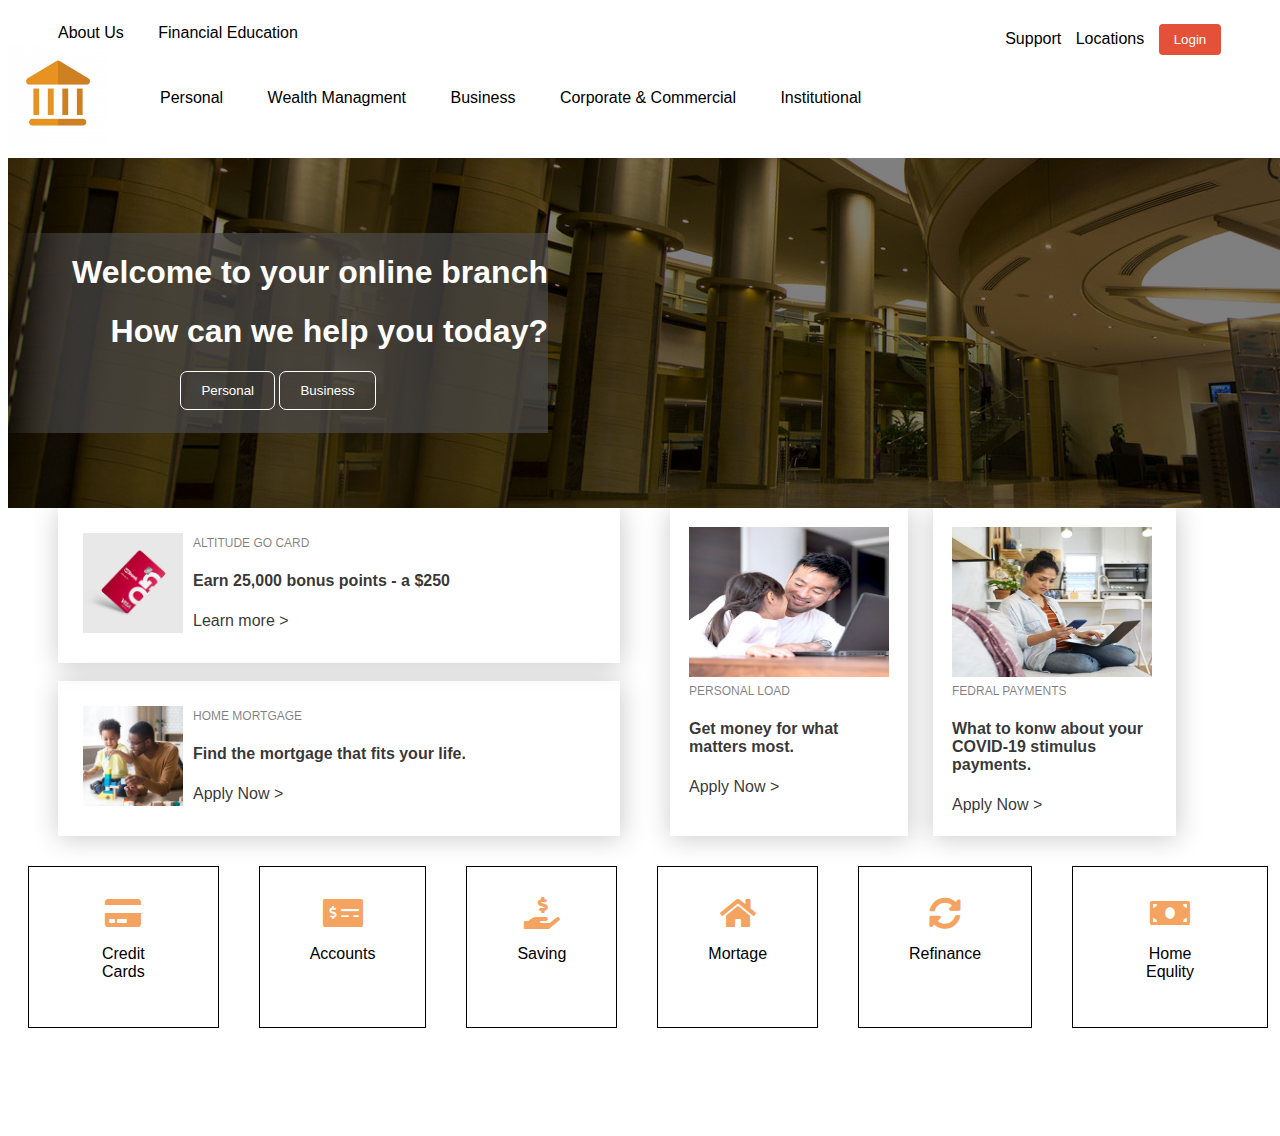
<file: 1_BankHome/index.html>
<!DOCTYPE html>
<html lang="en">
<head>
    <meta charset="UTF-8">
    <meta name="viewport" content="width=device-width, initial-scale=1.0">
    <title>Bank</title>
    <link rel="stylesheet" href="./style.css">
    <link href="https://cdnjs.cloudflare.com/ajax/libs/font-awesome/5.11.2/css/all.min.css"
rel="stylesheet" crossorigin="anonymous" />
</head>
<body>
<div id="Container">
    <div class="header">
         <div class="utilities">
              
                <div class="first-div">
                    <ul>
                        <li><a href="#">About Us</a></li>
                        <li class="li-class"><a href="#">Financial Education</a></li>
                    </ul>
                </div>
                    <ul>
                        <li><a href="#">Support</a></li>
                        <li><a href="#">Locations</a></li>
                        <li><button>Login</button></li>
                    </ul>
        </div>
                <div class="product-div">
                    <div class="logo-div">
                    <img src="./images/logo.jpg" alt="">
                   
                </div>
                <nav>
                <ul>
                    <li><a href="#">Personal</a></li>
                    <li><a href="#">Wealth Managment</a></li>
                    <li><a href="#">Business</a></li>
                    <li><a href="#">Corporate & Commercial</a></li>
                    <li><a href="#">Institutional</a></li>
                </ul>
            </nav>
                </div>
            
        </div>
        <div class="body-wrapper">
        <div class="body">
            <div class="center-detail">
                <h1>Welcome to your online branch</h1>
                <h1>How can we help you today?</h1>
                <div>
                <button class="margin-btn">Personal</button>
                <button >Business</button>
            </div>
            </div>
           
        </div>
    </div>
        <div class="middle-body">
        <div class="body-2">
        <div class="card-1">
            <span class="img-span"><img src="./images/alt-go-card.jpg" alt=""></span>
                <span class="light-heading-span"> ALTITUDE GO CARD</span> 
            <h4>Earn 25,000 bonus points - a $250</h4>
            <p><a href="#">Learn more > </a></p>
        </div> 
    
    <br>
    <div class="card-2">
        <span class="img-span"><img src="./images/home-mortage.jpg" alt=""></span>
            <span class="light-heading-span"> HOME MORTGAGE</span> 
        <h4>Find the mortgage that fits your life.</h4>
        <p><a href="#">Apply Now > </a></p>
    </div> 
    </div>
    <div class="body-2-front">
        <div class="card-3">
            <div>
            <span class="img-span"><img src="./images/personal-loan.jpg" alt=""></span>
                <span class="light-heading-span-2"> PERSONAL LOAD</span> 
            <h4>Get money for what matters most.</h4>
            <p><a href="#">Apply Now > </a></p>
        </div>
        </div>
        <div class="body-2-front">
            <div class="card-4">
                <div>
                <span class="img-span"><img src="./images/fd-payments.jpg" alt=""></span>
                    <span class="light-heading-span-2"> FEDRAL PAYMENTS</span> 
                <h4>What to konw about your COVID-19 stimulus payments.</h4>
                <p><a href="#">Apply Now > </a></p>
            </div>
            </div>
    </div>
</div>
</div>
<div>
<footer>
    <div class="sub-footer">
    <span><i class="fas fa-credit-card fa-2x"></i><p>Credit Cards</p></span>
    <span><i class="fas fa-money-check-alt fa-2x"></i><p>Accounts</p></span>
    <span><i class="fas fa-hand-holding-usd fa-2x"></i><p>Saving</p></span>
    <span><i class="fas fa-home fa-2x"></i><p>Mortage</p></span>
    <span><i class="fas fa-sync-alt fa-2x"></i><p>Refinance</p></span>
    <span><i class="fas fa-money-bill fa-2x "></i><p>Home Equlity</p></span>
    </div>
</footer>
</div>
</div>
</body>
</html>
</file>
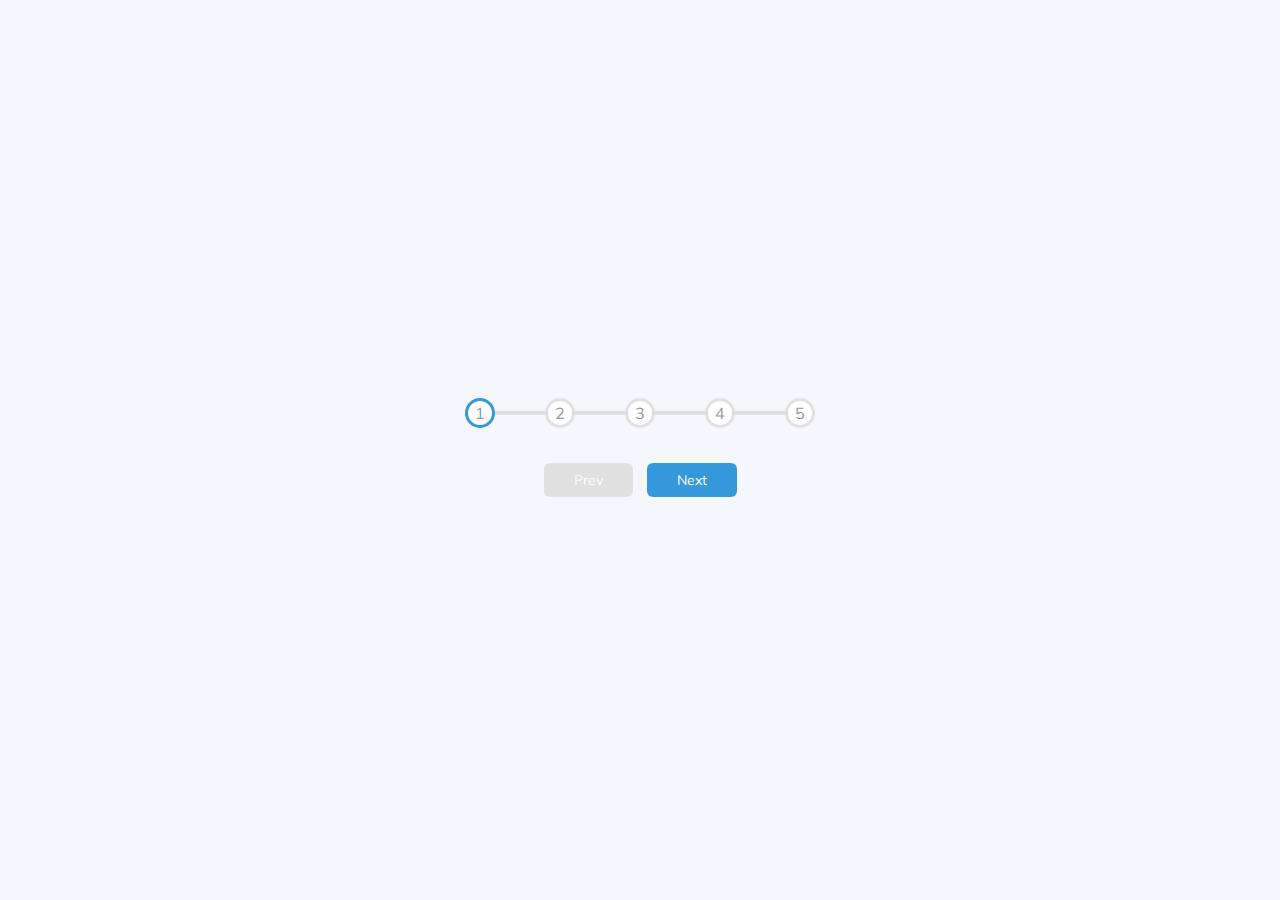
<file: 3_ProgressSteps/index.html>
<!DOCTYPE html>
    <html lang="en">
    <head>
        <meta charset="UTF-8">
        <meta http-equiv="X-UA-Compatible" content="IE=edge">
        <meta name="viewport" content="width=device-width, initial-scale=1.0">
        <!-- Font Awesome -->
        <!-- <link rel="stylesheet" href="https://cdnjs.cloudflare.com/ajax/libs/font-awesome/5.15.3/css/all.min.css" integrity="sha512-iBBXm8fW90+nuLcSKlbmrPcLa0OT92xO1BIsZ+ywDWZCvqsWgccV3gFoRBv0z+8dLJgyAHIhR35VZc2oM/gI1w==" crossorigin="anonymous" referrerpolicy="no-referrer" /> -->
        <link rel="stylesheet" href="./style.css">
        <title>Progress Steps</title>
    </head>
    <body>
        <div class="container">
            <div class="progress-container">
                <div class="progress" id="progress">

                </div>

                <div class="circle active">1</div>
                <div class="circle">2</div>
                <div class="circle">3</div>
                <div class="circle">4</div>
                <div class="circle">5</div>
            </div>

            <button class="btn" id="prev" disabled>Prev</button>
            <button class="btn" id="next">Next</button>
        </div>
    </body>
</html>
</file>
<file: 1_BankHome/style.css>
/* Header of webpage */
body{
    font-family: -apple-system, BlinkMacSystemFont, 'Segoe UI', Roboto, Oxygen, Ubuntu, Cantarell, 'Open Sans', 'Helvetica Neue', sans-serif;
    font-weight: 500;
}
.header{
    width: 100vw;
    height: 150px; 
    position: relative;
}
li{
display: inline-block;
list-style: none;
margin-left: 10px;
}
.utilities{
    display: flex; 
}
.first-div{
    width: 74vw;
    justify-content: space-between; 
}
ul button{
background-color: #e55039;
border: none;
padding: 8px 15px;
color: #fff;
border-radius:4px;
}
ul button:hover{
    cursor: pointer;
    text-decoration: underline;
}
.first-div a{
    text-decoration: none;
    color: black;
}
ul li a{
    text-decoration: none;
    color: black;
}

.product-div nav ul{
    margin-left: 50px;
}
.product-div ul li a{
    text-decoration: none;
    color: black;
}
.product-div img{
    width: 100px;
}
.logo-div{
    width: 120px;
    position: absolute;
}
.product-div{
    width: 100vw;
    position: relative;
    top: -28px;
}
.product-div nav{
    position: absolute;
    top: 30px;
    left:22px;
}
.product-div nav ul li{
    margin-left: 40px;
}
.li-class{
    padding: 0 20px;
}
ul li a:hover{
    text-decoration: none;
    color: rgba(20, 20, 20, 0.938);
    text-decoration: underline;
}
/* Middle of the webpage */
.body-wrapper{
    width: 100vw;
    height: 350px;
}
.body{
    background-image: linear-gradient(rgba(0 ,0 ,0 ,0.5),rgba(0,0,0,0.5)),url(./images/landing-banner.jpg);
    width: 100vw;
    height: 350px; 
    display: flex;
}
.center-detail{
    background-image: url(./images/banner-welcome-bg.png);
    align-self: center;
    height: 200px;
    width:540px;
}
.center-detail h1{
    color: #fff;
    text-align: right
}
.center-detail button{
    color: #fff;
    padding: 11px 20px;
    background: none;
    border: 1px solid #fff;
    border-radius: 7px;
    text-align: center;
}
.center-detail button:hover{
    cursor: pointer;
}
.center-detail div{
    text-align: center;
}
        /* bottom detail of the website */
.card-1 span img,.card-2 span img{
    width: 100px;
}
.card-1, .card-2{
    width: 40vw;
    height: 105px;
   padding: 25px;
    box-shadow: 1px 2px 25px 1px rgba(0 ,0 ,0 ,0.2);
}
.card-1 .img-span, .card-2 .img-span{
    width: 110px;
    float: left;
}
.light-heading-span,.light-heading-span-2{
    color: rgba(0 ,0 ,0 ,0.5);
    font-size: 12px;
}
.card-1 h4,.card-2 h4, .card-4 h4, .card-3 h4{
    color: rgba(20, 20, 20, 0.87);
}
.card-1 p a,.card-2 p a ,.card-3 p a,.card-4 p a{
text-decoration: none;
color: rgba(20, 20, 20, 0.87);
}
.card-1 p a:hover{
    text-decoration: underline;
    font-size: 18px
}
.card-2 p a:hover,.card-3 p a:hover,.card-4 p a:hover{
    text-decoration: underline;
    font-size: 18px;
}
.body-2{
    float: left;
    padding: 0px 50px;
}
.body-2-front{
    display: flex;
    width:40vw;
    height: 300px;

}
.card-3 span img ,.card-4 span img{
    width: 200px;
    height: 150px;
}
.card-3,.card-4{
    box-shadow: 1px 2px 25px 1px rgba(0 ,0 ,0 ,0.2);
    width: 16vw;
    height: 290px;
    padding: 19px;
}
.card-4{
    margin-left: 25px;
}
.middle-body{
    width: 100vw;
    height: 320px;
}
         /* footer of webpage */
footer{
    width: 100vw;
    height: 300px;
}
.sub-footer{
    width: 100%;
    display: flex;
    flex-direction: row;
    text-align: center;
    justify-content: center;
}
footer .sub-footer span{
    border: 1px solid black;
    padding:30px 50px;
    margin: 30px 20px;
    transition: 1s;
}
.fas{
    color: sandybrown;
}
footer .sub-footer span:hover{
    padding: 40px 60px;
    background-color: silver;
    transition: 1s;
    cursor: pointer;
    font-size: 17px;
}
</file>
<file: 3_ProgressSteps/style.css>
@import url('https://fonts.googleapis.com/css2?family=Muli&display=swap');

:root {
    --line-border-fill: #3498db;
    --line-border-empty: #e0e0e0;
}

* {
    box-sizing: border-box;
}

body {
    background-color: #f6f7fb;
    font-family: 'Muli', sans-serif;
    display: flex;
    flex-direction: column;
    align-items: center;
    justify-content: center;
    height: 100vh;
    overflow: hidden;
    margin: 0;
}

.container {
    text-align: center;
}

.progress-container {
    display: flex;
    justify-content: space-between;
    position: relative;
    margin-bottom: 30px;
    max-width: 100%;
    width: 350px;
} 

.progress-container::before {
    content: '';
    background-color: var(--line-border-empty);
    position: absolute;
    top: 50%;
    left: 0;
    transform: translateY(-50%);
    height: 4px;
    width: 100%;
    z-index: -1;
}

.progress {
    background-color: var(--line-border-fill);
    position: absolute;
    top: 50%;
    left: 0;
    transform: translateY(-50%);
    height: 4px;
    width: 0%;
    z-index: -1;
    transition: .4s ease;
}

.circle {
    background-color: white;
    color: #999;
    border: 3px solid var(--line-border-empty);
    border-radius: 50%;
    height: 30px;
    width: 30px;
    display: flex;
    align-items: center;
    justify-content: center;
    transition: .4s ease;
}

.circle.active {
    border-color: var(--line-border-fill);
}

.btn {
    background-color: var(--line-border-fill);
    color: white;
    border: 0;
    border-radius: 6px;
    cursor: pointer;
    font-family: inherit;
    padding: 8px 30px;
    margin: 5px;
    font-size: 14px;
}

.btn:active{
    transform: scale(0.98);
}

.btn:focus{
    outline: 0;
}

.btn:disabled{
    background-color: var(--line-border-empty);
    cursor: not-allowed;
}
</file>
